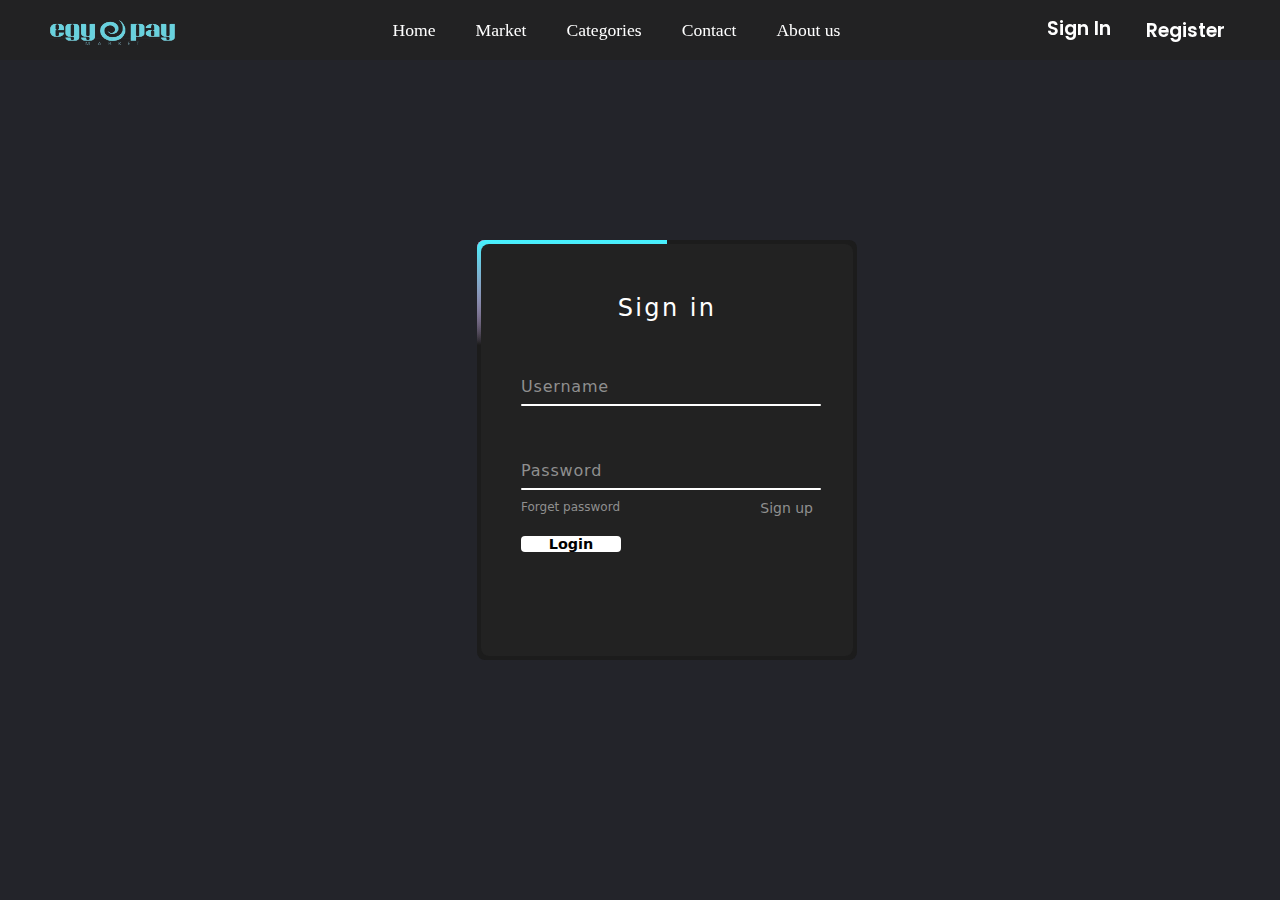
<file: login/index.html>
<!DOCTYPE html>
<html lang="en">

<head>
    <meta charset="UTF-8">
    <meta http-equiv="X-UA-Compatible" content="IE=edge">
    <meta name="viewport" content="width=device-width, initial-scale=1.0">
    <title>Login</title>
    <link rel="stylesheet" href="login.css">
    <link rel="stylesheet" href="../CSS/index.css">
    <link rel="icon" href="../img/mainLogo.png"/>

    <link rel="stylesheet" href="https://cdnjs.cloudflare.com/ajax/libs/font-awesome/6.3.0/css/all.min.css"
        integrity="sha512-SzlrxWUlpfuzQ+pcUCosxcglQRNAq/DZjVsC0lE40xsADsfeQoEypE+enwcOiGjk/bSuGGKHEyjSoQ1zVisanQ=="
        crossorigin="anonymous" referrerpolicy="no-referrer" />
</head>

<body>
    <header>

        <a href="../index.html" class="logo"><img class="img" src="../img/Logo_02.png" alt="#"></a>
        <ul class="navbar">
            <li><a href="../index.html" class="active">Home</a></li>
            <li><a href="../Market.html"> Market</a></li>
            <li><a href="../index.html#categories"> Categories</a></li>
            <li><a href="../About.html#Contact"> Contact</a></li>
            <li><a href="../About.html">About us</a></li>

        </ul>
        <div class="main">
            <a href="../login/index.html" class="user" target="_blank"><i class="fa-solid fa-user"></i><label id="log" class="LogPage01" onclick="showPage('log')" for="chk" aria-hidden="true">Sign In</label></a>
            <a href="#" target="_self"><label id="reg" class="LogPage01" onclick="showPage('reg')" for="chk" aria-hidden="true">Register</label></a>
            <div class="fa-solid fa-bars" id="menu-icon"></div>
        </div>

    </header>
    <input type="checkbox" id="chk" aria-hidden="true">

    <div class="box">
        <div class="border-line"></div>
        <form>
            <h2>Sign in</h2>
            <div class="input-box">
                <input type="text" required="required">
                <span>Username</span>
                <i></i>
            </div>
            <div class="input-box">
                <input type="password" required="required">
                <span>Password</span>
                <i></i>
            </div>
            <div class="links">
                <a href="#"> Forget password</a>
                <a href="#"> <label for="chk" aria-hidden="true">Sign up</label></a>



            </div>
            <input type="submit" value="Login">
        </form>
    </div>
    <div class="box1">
        <div class="border-line1"></div>
        <form>
            <h2>Sign Up</h2>

            <label for="chk"></label>
            <div class="input-box1">
                <input type="text" required="required">
                <span>Username</span>
                <i></i>
            </div>
            <div class="input-box1">
                <input type="email" required="required">
                <span>Email</span>
                <i></i>
            </div>
            <div class="input-box1">
                <input type="password" required="required">
                <span>Password</span>
                <i></i>
            </div>
            <div class="input-box1">
                <input type="password" required="required">
                <span>ConFirm Password</span>
                <i></i>
            </div>
            <div class="links1">
                <a href="#"> </a>
                <a href="#"><label for="chk" aria-hidden="true">Login</label></a>


            </div>
            <input type="submit" value="Register">
        </form>

    </div>
</body>

<script src="../js/login.js"></script>
</html>
</file>
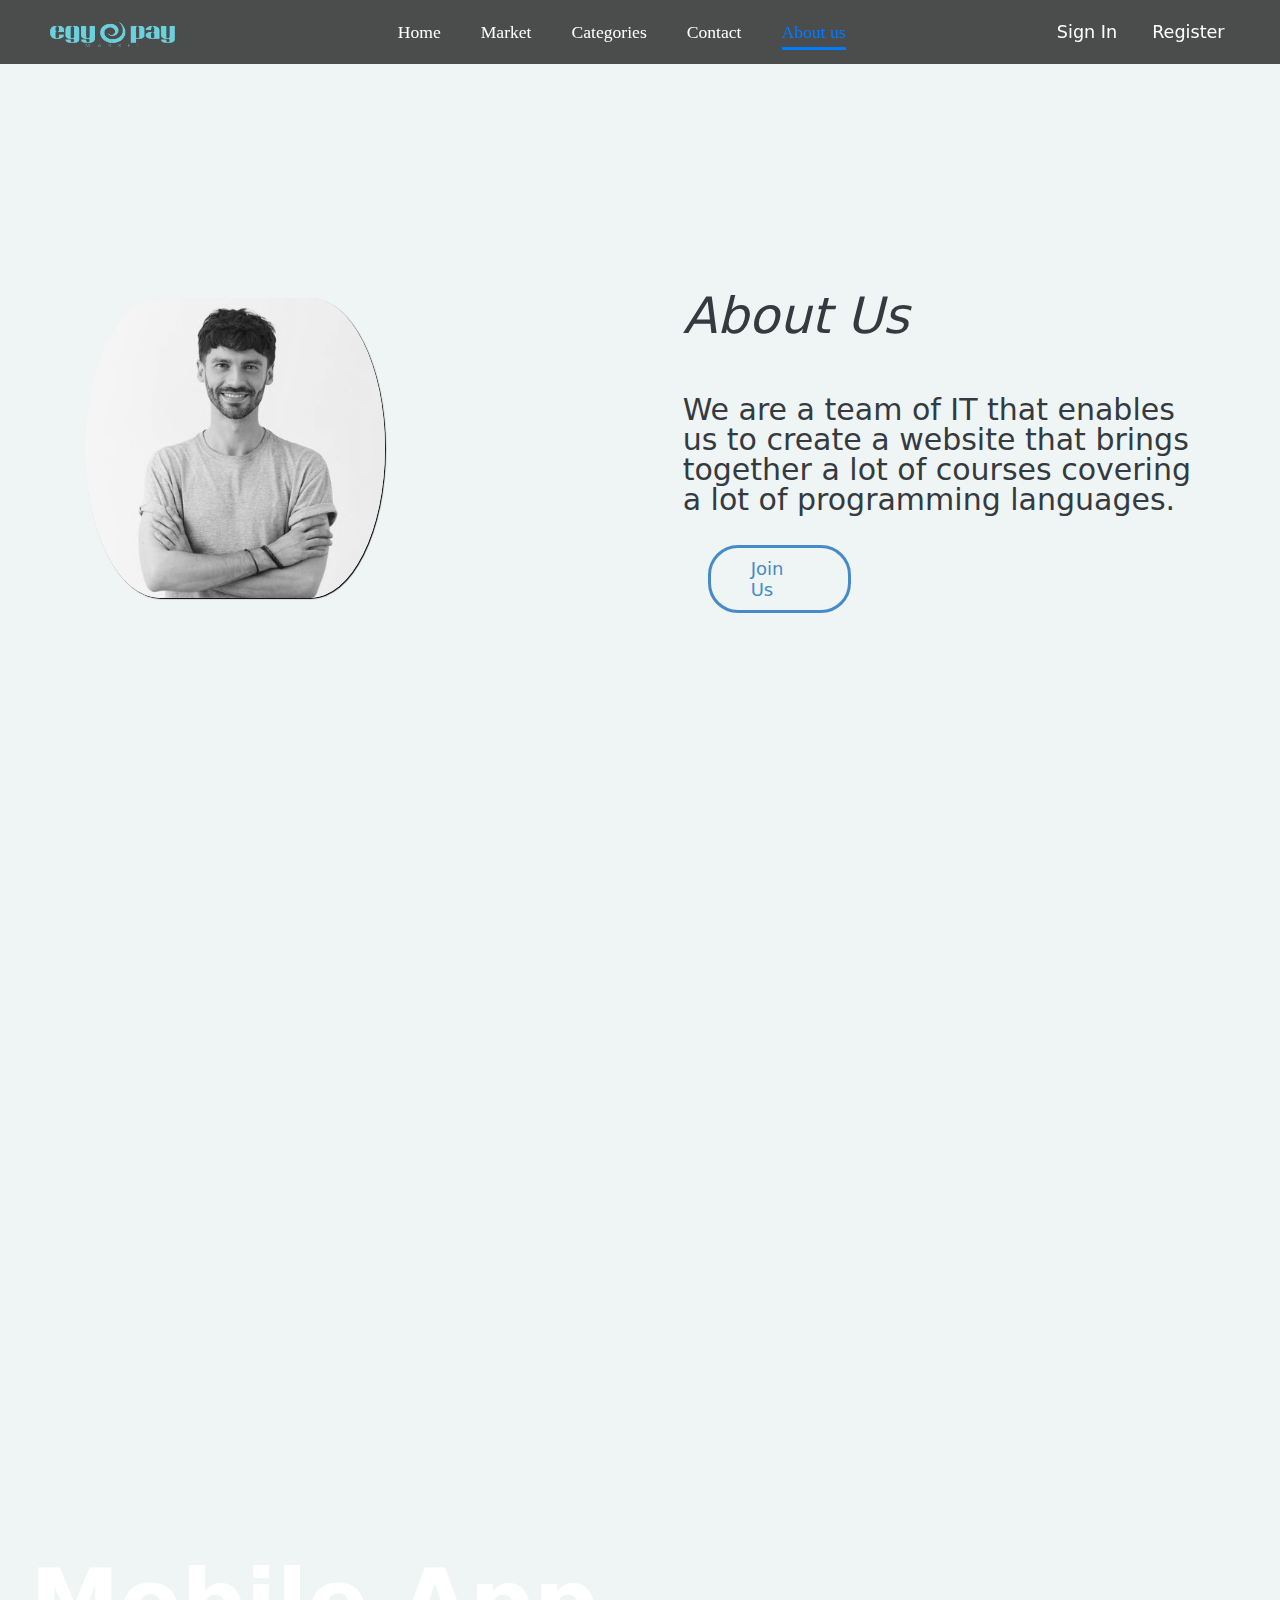
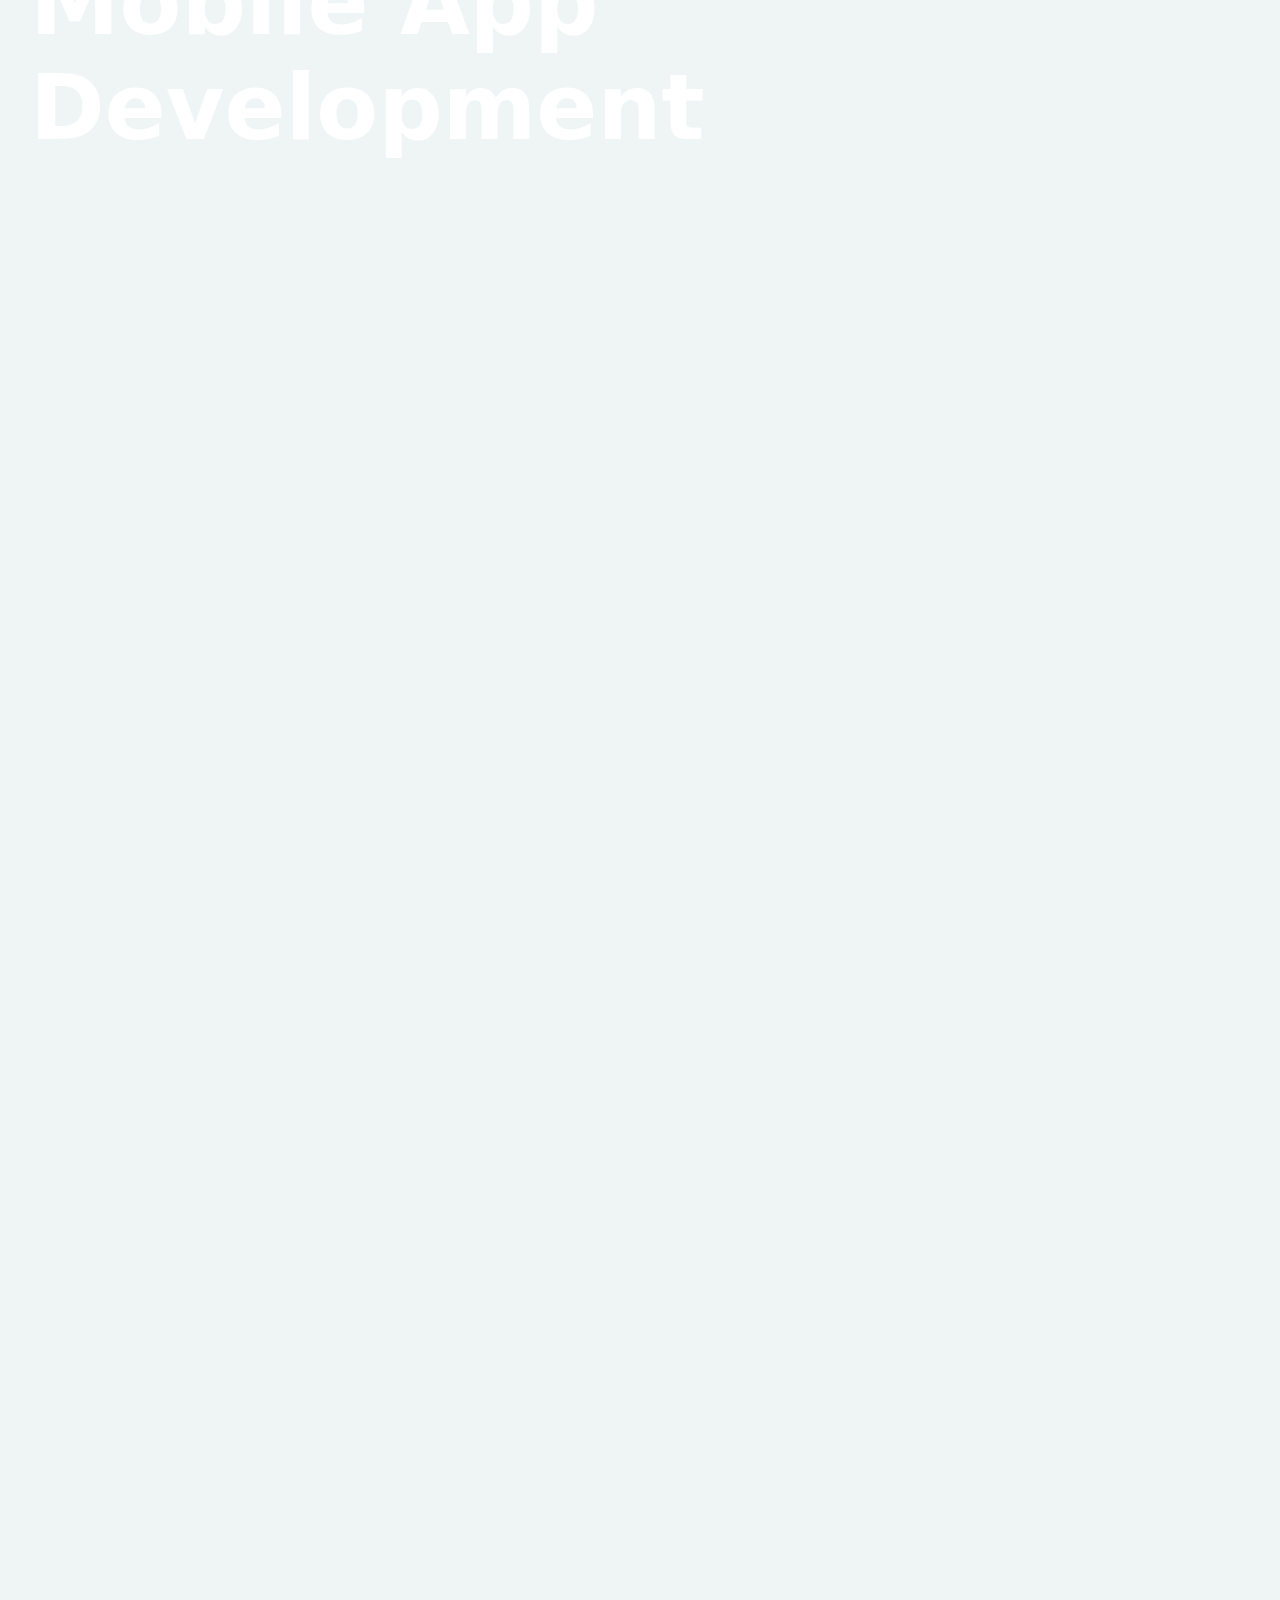
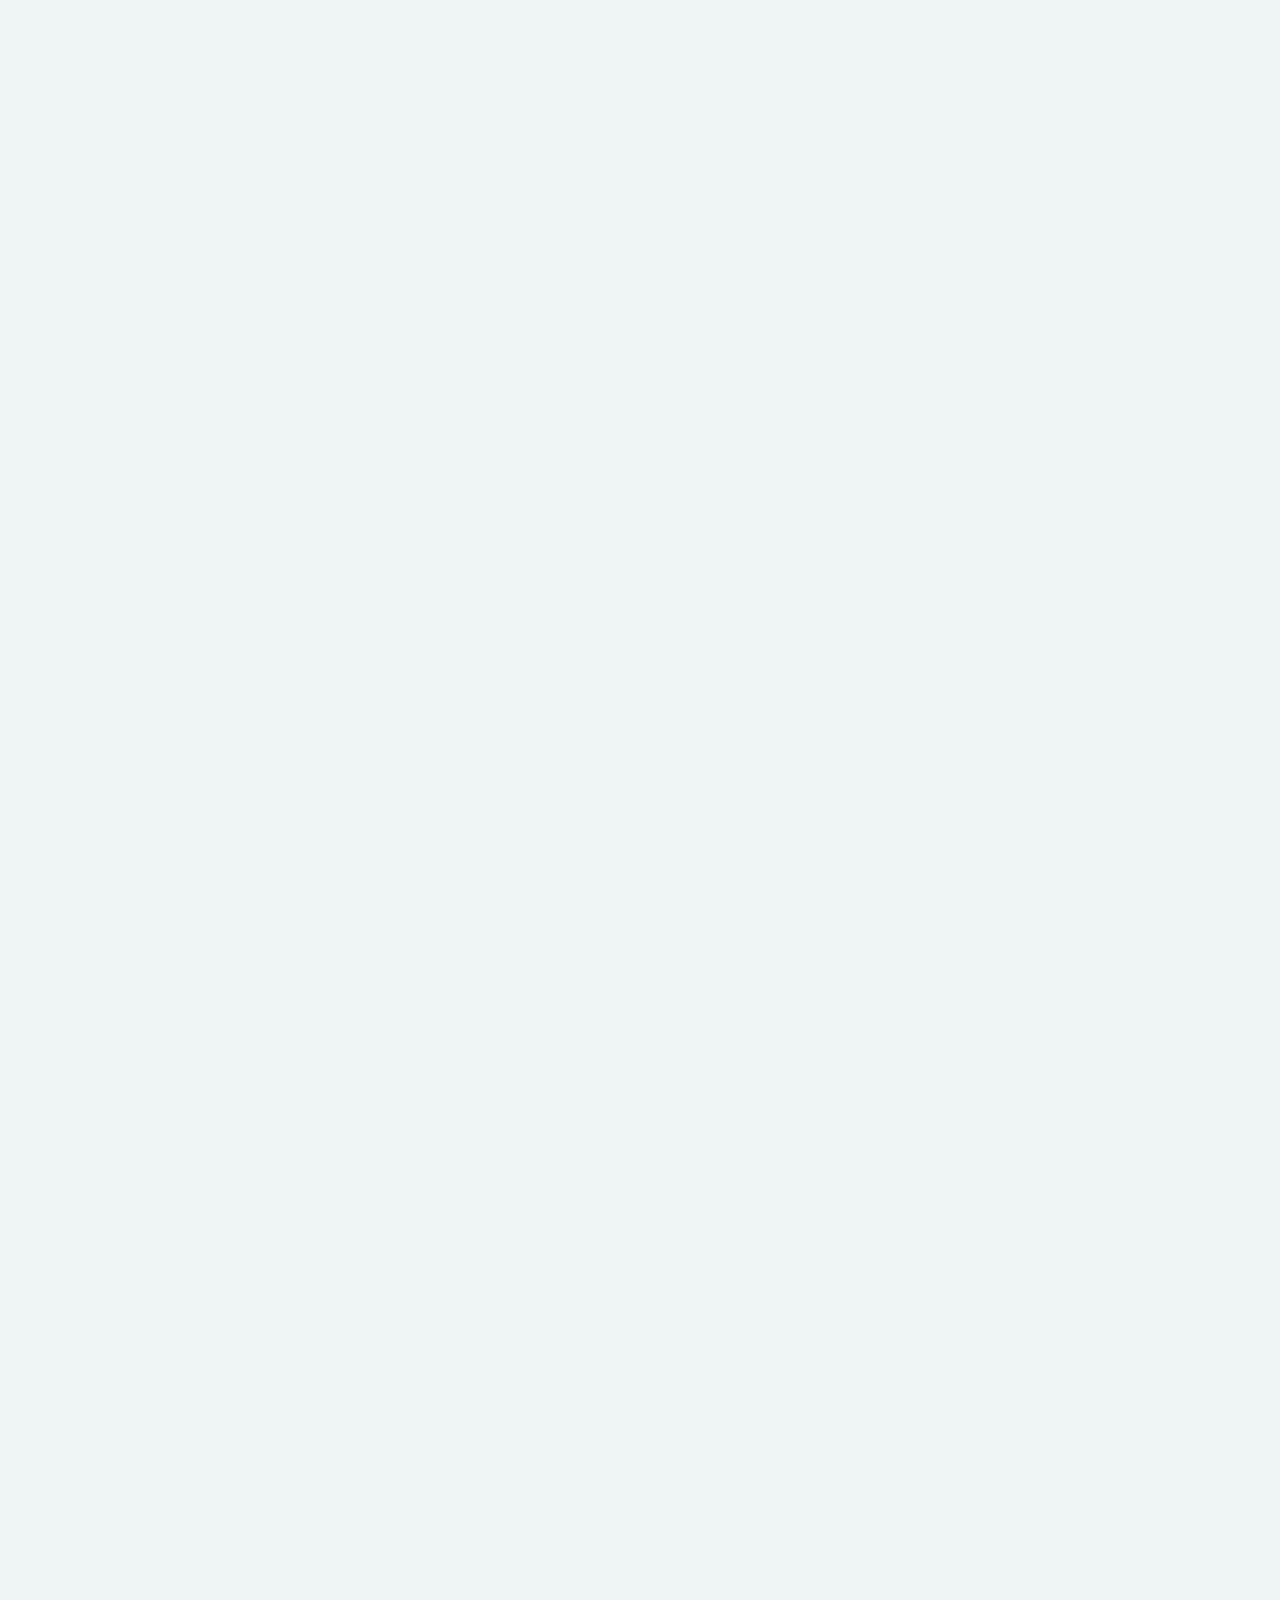
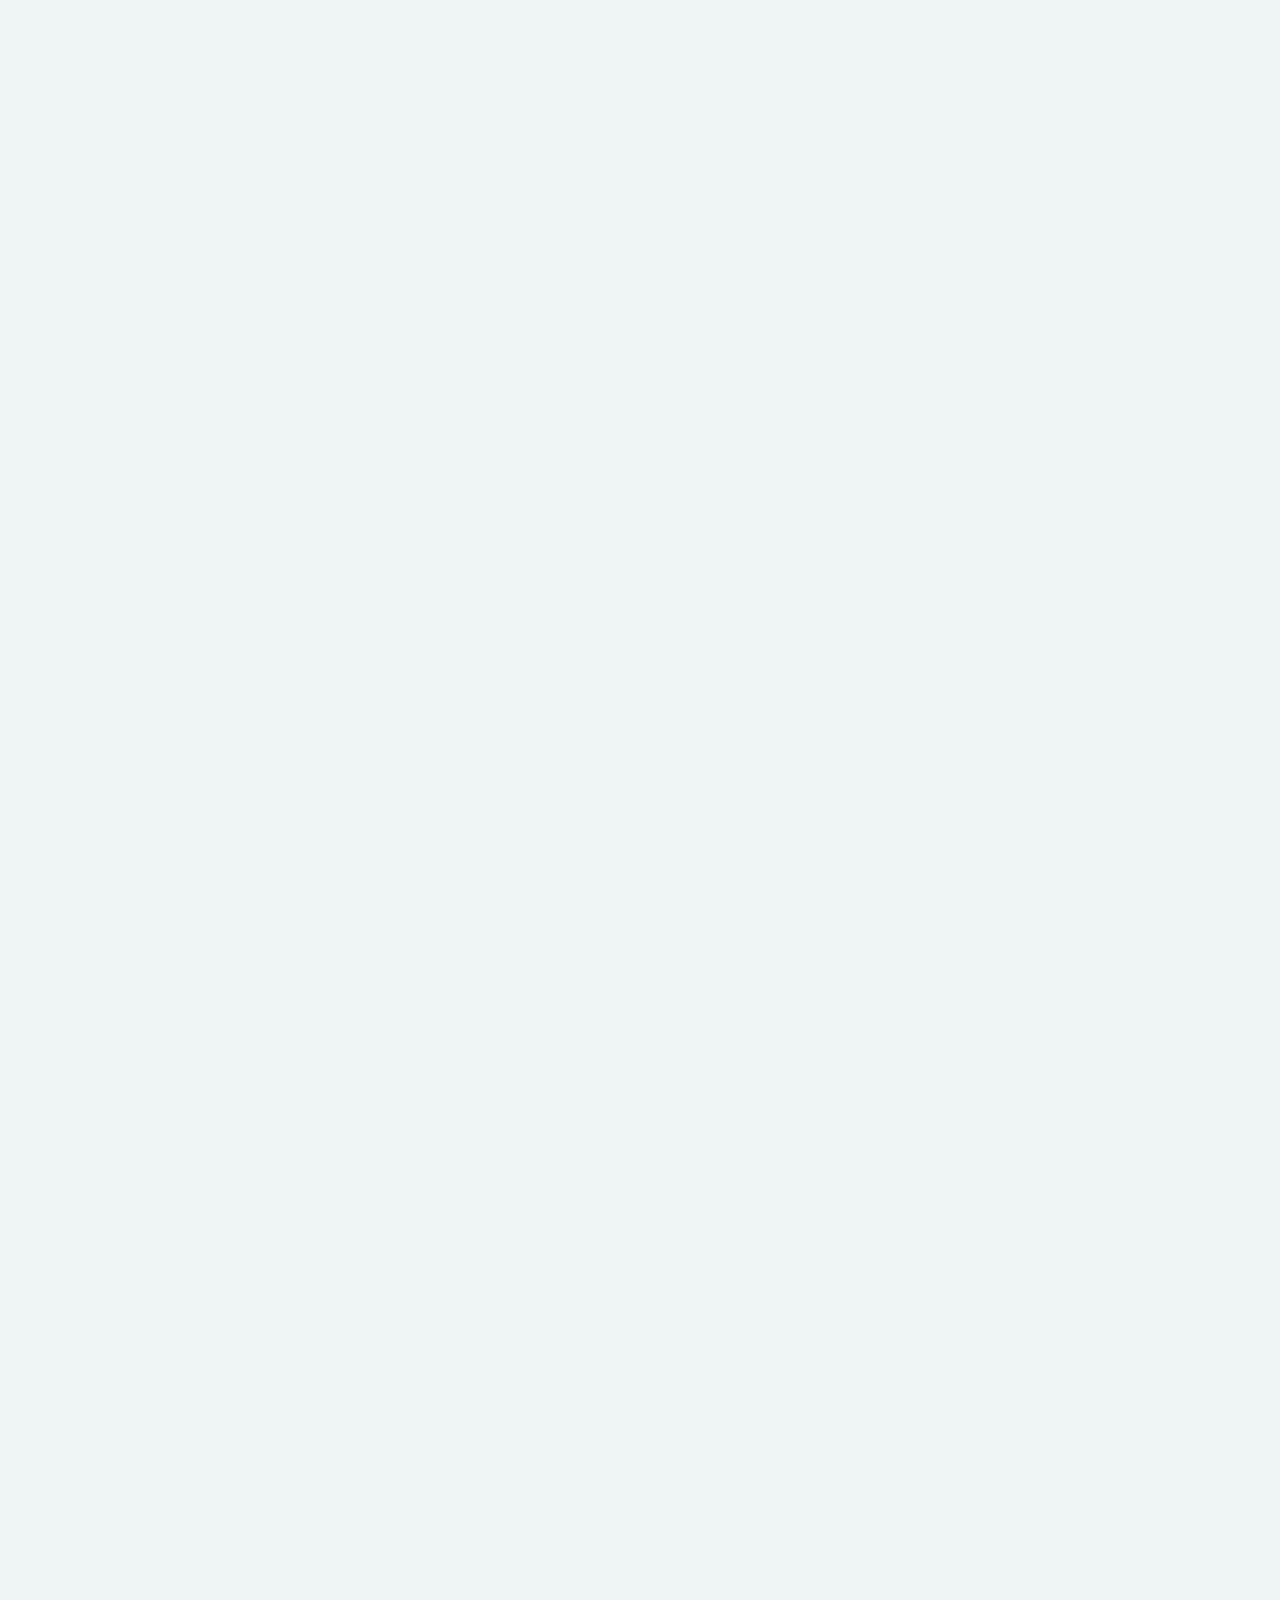
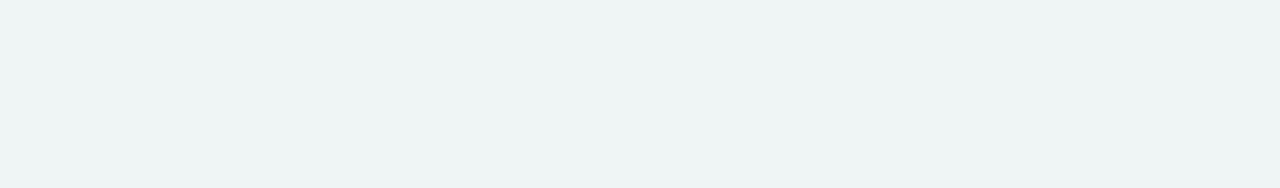
<file: About.html>
<!DOCTYPE html>
<html lang="en">
<head>
    <meta charset="UTF-8">
    <meta http-equiv="X-UA-Compatible" content="IE=edge">
    <meta name="viewport" content="width=device-width, initial-scale=1.0">
    <title>About</title>
    <link rel="stylesheet" href="CSS/About.css">
    <link rel="stylesheet" href="CSS/index.css">
    <link rel="icon" href="img/mainLogo.png"/>

    <link rel="stylesheet" href="https://cdnjs.cloudflare.com/ajax/libs/font-awesome/6.3.0/css/all.min.css"
        integrity="sha512-SzlrxWUlpfuzQ+pcUCosxcglQRNAq/DZjVsC0lE40xsADsfeQoEypE+enwcOiGjk/bSuGGKHEyjSoQ1zVisanQ=="
        crossorigin="anonymous" referrerpolicy="no-referrer" />
    <link rel="stylesheet"
        href="https://fonts.googleapis.com/css2?family=Material+Symbols+Outlined:opsz,wght,FILL,GRAD@48,600,1,200" />

    <link rel="preconnect" href="https://fonts.googleapis.com">
    <link rel="preconnect" href="https://fonts.gstatic.com" crossorigin>
    <link href="https://fonts.googleapis.com/css2?family=Cairo:wght@700&display=swap" rel="stylesheet">
    <link href='https://unpkg.com/boxicons@2.1.4/css/boxicons.min.css' rel='stylesheet'>
    <link href="https://unpkg.com/aos@2.3.1/dist/aos.css" rel="stylesheet" />
    <link rel="stylesheet" href="https://unpkg.com/aos@next/dist/aos.css" />
</head>
<body>
    <header style="height: 4em;">
        <a href="index.html" class="logo"><img class="img" src="./img/Logo_02.png" alt="#"></a>
        <ul class="navbar">
            <li><a href="index.html">Home</a></li>
            <li><a href="Market.html"> Market</a></li>
            <li><a href="index.html#categories"> Categories</a></li>
            <li><a href="About.html#Contact"> Contact</a></li>
            <li><a href="About.html" class="active">About us</a></li>

        </ul>
        <div class="main">
            <a href="login/index.html" class="user" target="_blank"><i class="fa-solid fa-user"></i><span
                    onclick="show_pup()">Sign In</span></a>
            <a href="login/index.html" target="_blank">Register</a>
            <div class="fa-solid fa-bars" id="menu-icon"></div>
        </div>    
    </header>
    <section class="About-Content">
        <div class="image">
            <img src="img/fggf.jpg">
        </div>
        <div class="content-text">
            <h1>About Us</h1>
            <p>
                We are a team of IT that enables us to create 
                a website that brings together 
                a lot of courses covering a lot of
                programming languages.
            </p>
            <a href="login/index.html">Join Us</a>
        </div>
        
    </section>


    <div class="section1">
        <div class="section1-txt">
            <h1>mobile app development</h1>
        </div>
        <div class="section1-links">
            <div class="card-link"data-aos="fade-up" data-aos-easing="ease-in-out" data-aos-duration="800" >
                <div class="image">
                    <img src="img/strategy-svgrepo-com.svg">
                </div>
                <h3>strategy</h3>
            </div>
            <div class="card-link"data-aos="fade-up" data-aos-easing="ease-in-out" data-aos-duration="800">
                <div class="image">
                    <img src="img/pen-tool-svgrepo-com.svg">
                </div>
                <h3>ux design</h3>
            </div>
            <div class="card-link"data-aos="fade-up" data-aos-easing="ease-in-out" data-aos-duration="800">
                <div class="image">
                    <img src="img/pc-coding.png">
                </div>
                <h3>development</h3>
            </div>
            <div class="card-link"data-aos="fade-up" data-aos-easing="ease-in-out" data-aos-duration="800">
                <div class="image">
                    <img src="img/search-for-pc-bugs.png">
                </div>
                <h3>testing</h3>
            </div>
        </div>
    </div>
    <div class="section2" data-aos="fade-up" data-aos-easing="ease-in-out" data-aos-duration="800" >
        <div class="section2-txt">
            <h1>We create super-awesome designs</h1>
            <p>Express yourself with a custom design created just for you by a professional designer.</p>
        </div>
        <div class="container">
            <div class="card-link">
                <div class="image">
                    <img src="img/check.png">
                </div>
                <div class="txt">
                    <h3>Amazing Design</h3>
                    <p>Creative typography is exactly what you need when you want to take your projects from 'YAWN' to
                        'WOW'. If you're
                        wondering where to find the best typography designs, We can help you.</p>
                </div>
            </div>
            <div class="card-link">
                <div class="image">
                    <img src="img/check.png">
                </div>
                <div class="txt">
                    <h3>Copywriting</h3>
                    <p>Discover the best copywriting examples from brands with awesome copywriters, and get inspiration to
                        improve your
                        messaging .</p>
                </div>
            </div>
            <div class="card-link">
                <div class="image">
                    <img src="img/check.png">
                </div>
                <div class="txt">
                    <h3>Development</h3>
                    <p>Web development PHP Computer Icons, TXT File, purple, violet, text png · PNG tags · PNG info · Online
                        resize png ·
                        License · Related png images.</p>
                </div>
            </div>
            <div class="card-link">
                <div class="image">
                    <img src="img/check.png">
                </div>
                <div class="txt">
                    <h3>Support</h3>
                    <p>Hello my dear customer, Thank you for your recent purchase! We hope you will love it! To help us
                        better serve customers
                        like you in the future, would you help us with a short survey? On a scale of 1 to 10 (10 being the
                        best), how would you
                        rate us? To leave your feedback, simply reply with #.</p>
                </div>
            </div>
        </div>
    </div>
    <div class="section3" data-aos="fade-up" data-aos-easing="ease-in-out" data-aos-duration="800">
        <div class="section3-txt">
            <h2>Why choose UX studio as your app design partner?</h2>
            <p>Choosing UX studio as your app design partner is a smart choice for several reasons.
                UX studio has extensive experience in designing user-centric apps that meet business needs.
            </p>
            <a href="#">learn more</a>
        </div>
        <div class="section3-image">
            <img src="img/vvv.jpg">
        </div>
    
    </div>
    <div class="section4" data-aos="fade-up" data-aos-easing="ease-in-out" data-aos-duration="800">
        <div class="section4-image">
            <img src="img/phone-2-min.png">
        </div>
        <div class="section4-txt">
            <h2>Build your dream website today</h2>
            <p>Building a website today has become easier than ever before.
                With a plethora of website builders and tools available, anyone can create their dream website.
                A website is a powerful tool for businesses, individuals, and organizations to establish an online presence
                and reach
                their audience.
                Don't wait any longer to build your dream website, start today and unleash your online potential.</p>
            <ul>
                <li> Support via E-mail and Phone</li>
                <li> Multi-Language Support</li>
            </ul>
            <a href="#">read more</a>
        </div>
    </div>

    <section class="Contact" id="Contact" data-aos="fade-up" data-aos-easing="ease-in-out" data-aos-duration="800">
        <div class="contact-text">
            <h1>Contact Us</h1>
            <h3>Any questions or remarks? Just write us a message!</h3>
        </div>
        <div class="form">
            <form action="#">
                <div class="col-1">
                    <label for="Name">Name</label>
                    <input type="text" id="Name" placeholder="Enter Your Name" required>
                    <label for="E-mail">E-mail</label>
                    <input type="email" id="E-mail" placeholder="Enter Your E-mail" required>
                </div>
                <div class="col-2">
                <label for="text-area">Text Area</label>
                <textarea id="text-area" cols="50" rows="4" placeholder="Enter Your Report" required></textarea>
                </div>
                <div class="submit">
                    <input type="submit" value="Submit">
                </div>
            </form>
        </div>
        <div class="endsec">
            <div class="call">
                <div class="social">
                    <i class="fa-solid fa-circle-user"></i>
                    <h3>About Social</h3>
                    <p>Call us in Sectin 24</p>
                </div>
                <div class="social">
                    <i class="fa-solid fa-phone"></i>
                    <h3>PHONE (LANDLINE)</h3>
                    <p>+ 2010928***** </p>
                    <p>+ 2010192***** </p>
                </div>
                <div class="social">
                    <i class="fa-solid fa-location-dot"></i>
                    <h3>OUR OFFICE LOCATION</h3>
                    <p>Mansoura University, Al-Gomhoria Street, Mansoura, Dakahlia</p>
                </div>
            </div>
        </div>
    </section>
    <div class="line"></div>
        <!-- ----- start footer ----- -->
        <footer class="footer" data-aos="fade-up" data-aos-easing="ease-in-out" data-aos-duration="700">
            <div class="container-footer">
                <div class="row" style="text-align: right;">
                    <div class="row1">
                        <h4>الكورسات</h4>
                        <ul>
                            <li><i class='bx bx-chevrons-left'></i>"Front-End"
                                اساسيات تصميم المواقع</li>
                            <li><i class='bx bx-chevrons-left'></i>
                                برمجة تطبيقات الموبايل
    
                            </li>
                            <li><i class='bx bx-chevrons-left'></i>
                                برمجة تطبيقات الواجهات وقواعد البيانات</li>
                            <li><i class='bx bx-chevrons-left'></i>
                                برمجة متنوعة</li>
                            <li><i class='bx bx-chevrons-left'></i>
                                تعلم أساسيات البرمجة</li>
                            <li> <i class='bx bx-chevrons-left'></i>
                                "Back-End"
                                برمجة تطبيقات ومواقع الانترنت</li>
                        </ul>
                    </div>
                    <div class="row2">
                        <h4>تواصل معنا</h4>
                        <ul>
                            <li><i class='bx bx-phone'></i>
                                <p> تليفون</p> <span>015********:</span>
                            </li>
                            <li><i class='bx bx-phone'></i>
                                <p>تليفون</p> <span>010*********:</span>
                            </li>
                            <li><i class='bx bx-envelope'></i>
                                <p class="ema">البريد الالكتروني</p>
                            </li>
                            <li><i class="fa-solid fa-copyright"></i>
                                <p> <span style="margin-right: 5px;">All CopyRight Saved by Elsharkawy</span> </p>
                            </li>
                        </ul>
                    </div>
                    <div class="row3">
                        <h4>الدعم</h4>
                        <ul>
                            <li><i class='bx bx-chevrons-left'></i>Vodafone Cash</li>
                            <li><i class='bx bx-chevrons-left'></i>Paypal</li>
                            <li><i class='bx bx-chevrons-left'></i>Patreon</li>
                            <div class="social-links">
                                <ul>
                                    <li><a href="#"><i class='bx bxl-facebook'></i></a></li>
                                    <li><a href="#"><i class="bx bxl-twitter"></i></a></li>
                                    <li><a href="#"><i class="bx bxl-linkedin"></i></a></li>
                                    <li><a href="#"><i class="bx bxl-youtube"></i></a></li>
                                </ul>
                            </div>
                        </ul>
                    </div>
                </div>
    
            </div>
    
        </footer>
      <!-- -----js link----- -->
    <script type="text/javascript" src="js/index.js"></script>
    <script src="https://unpkg.com/aos@2.3.1/dist/aos.js"></script>
    <script src="https://unpkg.com/aos@next/dist/aos.js"></script>
    <script>
        AOS.init();
    </script>
</body>
</html>
</file>
<file: login/login.css>
@import url('https://fonts.googleapis.com/css2?family=Poppins:wght@300;400;500;600;700;800;900&display=swap');

* {
    box-sizing: border-box;
    margin: 0;
    padding: 0;
    font-family: 'Poppins', sans-serif;
}

.LogPage01 {
    font-family: 'Poppins', sans-serif;
    font-size: 19px;
    padding-bottom: 3px;
    font-weight: 600;
}

.LogPage02 {
    color: #007bff;
    border-bottom: solid 3px;

}

body {
    display: flex;
    justify-content: center;
    align-items: center;
    min-height: 100vh;
    background-color: #23242a !important;
}

.box {
    position: relative;
    width: 380px;
    height: 420px;
    background: #1c1c1c;
    border-radius: 8px;
    overflow: hidden;
    left: 217px;
    z-index: 9;
    top: -100%;
    transition: 1s ease-in-out;

}

.box::before {
    content: '';
    position: absolute;
    left: -50%;
    top: -50%;
    width: 380px;
    height: 420px;
    background: linear-gradient(0deg, transparent, transparent, #45f3ff, #45f3ff, #45f3ff);
    z-index: 1;
    transform-origin: bottom right;
    animation: animate 6s linear infinite;
}

@keyframes animate {
    0% {
        transform: rotate(0deg);
    }

    100% {
        transform: rotate(360deg);
    }
}

.box::after {
    content: '';
    position: absolute;
    left: -50%;
    top: -50%;
    width: 380px;
    height: 420px;
    background: linear-gradient(0deg, transparent, transparent, #45f3ff, #45f3ff, #45f3ff);
    z-index: 1;
    transform-origin: bottom right;
    animation: animate 6s linear infinite;
    animation-delay: -3s;

}

.border-line {
    position: absolute;
    top: 0;
    inset: 0;
}

.border-line::before {
    content: '';
    position: absolute;
    left: -50%;
    top: -50%;
    width: 380px;
    height: 420px;
    background: linear-gradient(0deg, transparent, transparent, #ff2770, #ff2770, #ff2770);
    z-index: 1;
    transform-origin: bottom right;
    animation: animate 6s linear infinite;
    animation-delay: -3s;
    animation-delay: -1.5s;
}

.border-line::after {
    content: '';
    position: absolute;
    left: -50%;
    top: -50%;
    width: 380px;
    height: 420px;
    background: linear-gradient(0deg, transparent, transparent, #ff2770, #ff2770, #ff2770);
    z-index: 1;
    transform-origin: bottom right;
    animation: animate 6s linear infinite;
    animation-delay: -3s;
    animation-delay: -4.5s;
}

.box form {
    position: absolute;
    inset: 4px;
    background: #222;
    padding: 50px 40px;
    border-radius: 8px;
    z-index: 2;
    display: flex;
    flex-direction: column;

}


.box form h2 {
    color: #fff;
    font-weight: 500;
    text-align: center;
    letter-spacing: 0.1em;

}

.box form .input-box {
    position: relative;
    width: 300px;
    margin-top: 35px;
}

.box form .input-box input {
    position: relative;
    width: 100%;
    padding: 20px 10px 10px;
    background: transparent;
    outline: none;
    border: none;
    box-shadow: none;
    color: #23242a;
    font-size: 1em;
    letter-spacing: 0.05em;
    transition: 0.5s;
    z-index: 10;
}

.box form .input-box span {
    padding: 20px 0px 10px;
    position: absolute;
    left: 0;
    pointer-events: none;
    color: #8f8f8f;
    font-size: 1em;
    letter-spacing: 0.05em;
    transition: 0.5s;

}

.box form .input-box input:valid~span,
.box form .input-box input:focus~span {
    color: #fff;
    font-size: 0.75em;
    transform: translateY(-34px);
}

.box form .input-box i {
    position: absolute;
    left: 0;
    bottom: 0;
    width: 100%;
    height: 2px;
    background: #fff;
    border-radius: 4px;
    overflow: hidden;
    transition: 0.5s;
    pointer-events: none;
}

.box form .input-box input:valid~i,
.box form .input-box input:focus~i {
    height: 44px;
}

.box form .links {
    display: flex;
    justify-content: space-between;
}

.box form .links a {
    margin: 10px 0;
    font-size: 0.75em;
    color: #8f8f8f;
    text-decoration: none;
}

.box form .links a:hover {
    color: #fff;
}

.box form .links a :hover,
.box form .links a :nth-child(2) {
    color: #fff;
}

.box form input[type="submit"] {
    border: none;
    outline: none;
    background: #fff;
    cursor: pointer;
    font-size: 0.9em;
    border-radius: 4px;
    font-weight: 600;
    width: 100px;
    margin-top: 10px;


}

.box form input[type="submit"]:hover {
    opacity: 0.8;
}

.close-btn {
    display: flex;
    position: relative;
    justify-content: center;
}

.close-btn i {
    color: #fff;
    font-size: 25px;
    height: fit-content;
    position: relative;
    top: -43px;
    right: -169px;
    cursor: pointer;
}

.box1 {
    position: relative;
    width: 380px;
    height: 560px;
    background: #1c1c1c;
    border-radius: 8px;
    overflow: hidden;
    top: 52px;
    right: 162px;
    opacity: 0;
    transition: 1s ease-in-out;
}




.box1::before {
    content: '';
    position: absolute;
    left: -50%;
    top: -50%;
    width: 380px;
    height: 420px;
    background: linear-gradient(0deg, transparent, transparent, #45f3ff, #45f3ff, #45f3ff);
    z-index: 1;
    transform-origin: bottom right;
    animation: animate 6s linear infinite;
}

@keyframes animate {
    0% {
        transform: rotate(0deg);
    }

    100% {
        transform: rotate(360deg);
    }
}

.box1::after {
    content: '';
    position: absolute;
    left: -50%;
    top: -50%;
    width: 380px;
    height: 420px;
    background: linear-gradient(0deg, transparent, transparent, #45f3ff, #45f3ff, #45f3ff);
    z-index: 1;
    transform-origin: bottom right;
    animation: animate 6s linear infinite;
    animation-delay: -3s;

}

.border-line1 {
    position: absolute;
    top: 0;
    inset: 0;
}

.border-line1::before {
    content: '';
    position: absolute;
    left: -50%;
    top: -50%;
    width: 380px;
    height: 420px;
    background: linear-gradient(0deg, transparent, transparent, #ff2770, #ff2770, #ff2770);
    z-index: 1;
    transform-origin: bottom right;
    animation: animate 6s linear infinite;
    animation-delay: -3s;
    animation-delay: -1.5s;
}

.border-line1::after {
    content: '';
    position: absolute;
    left: -50%;
    top: -50%;
    width: 380px;
    height: 420px;
    background: linear-gradient(0deg, transparent, transparent, #ff2770, #ff2770, #ff2770);
    z-index: 1;
    transform-origin: bottom right;
    animation: animate 6s linear infinite;
    animation-delay: -3s;
    animation-delay: -4.5s;
}

.box1 form {
    position: absolute;
    inset: 4px;
    background: #222;
    padding: 50px 40px;
    border-radius: 8px;
    z-index: 2;
    display: flex;
    flex-direction: column;

}


.box1 form h2 {
    color: #fff;
    font-weight: 500;
    text-align: center;
    letter-spacing: 0.1em;

}

.box1 form .input-box1 {
    position: relative;
    width: 300px;
    margin-top: 35px;
}

.box1 form .input-box1 input {
    position: relative;
    width: 100%;
    padding: 20px 10px 10px;
    background: transparent;
    outline: none;
    border: none;
    box-shadow: none;
    color: #23242a;
    font-size: 1em;
    letter-spacing: 0.05em;
    transition: 0.5s;
    z-index: 10;
}

.box1 form .input-box1 span {
    padding: 20px 0px 10px;
    position: absolute;
    left: 0;
    pointer-events: none;
    color: #8f8f8f;
    font-size: 1em;
    letter-spacing: 0.05em;
    transition: 0.5s;

}

.box1 form .input-box1 input:valid~span,
.box1 form .input-box1 input:focus~span {
    color: #fff;
    font-size: 0.75em;
    transform: translateY(-34px);
}

.box1 form .input-box1 i {
    position: absolute;
    left: 0;
    bottom: 0;
    width: 100%;
    height: 2px;
    background: #fff;
    border-radius: 4px;
    overflow: hidden;
    transition: 0.5s;
    pointer-events: none;
}

.box1 form .input-box1 input:valid~i,
.box1 form .input-box1 input:focus~i {
    height: 44px;
}

.box1 form .links1 {
    display: flex;
    justify-content: space-between;
}

.box1 form .links1 a {
    margin: 10px 0;
    font-size: 0.75em;
    color: #8f8f8f;
    text-decoration: none;
}

.box1 form .links1 a:hover {
    color: #fff;
}

.box1 form .links1 a :hover,
.box1 form .links1 a :nth-child(2) {
    color: #fff;
}

.box1 form input[type="submit"] {
    border: none;
    outline: none;
    background: #fff;
    cursor: pointer;
    font-size: 0.9em;
    border-radius: 4px;
    font-weight: 600;
    width: 100px;
    margin-top: 10px;
    position: relative;
    top: -10px;


}

.box1 form input[type="submit"]:hover {
    opacity: 0.8;
}

.close-btn1 {
    display: flex;
    position: relative;
    justify-content: center;
}

.close-btn1 i {
    color: #fff;
    font-size: 25px;
    height: fit-content;
    position: relative;
    top: -43px;
    right: -169px;
    cursor: pointer;
}

label {
    font-size: 14px;
    cursor: pointer;
}

#chk:checked~.box {
    transform: translateY(-600px);
}

#chk:checked~.box1 {
    opacity: 1;
    z-index: 999;
}

#chk {
    display: none;

}
 .navbar a.active{
    color: #fff !important;
    border-bottom: none !important;
 }
 .navbar a:hover{
    color: #007bff !important;
    border-bottom: 3px solid #007bff !important;
 }
 .main .user  span:hover,
.main .user span {
     color: #007bff;
     border-bottom: 3px solid var(--main-color);}
</file>
<file: CSS/index.css>
* {
  padding: 0;
  margin: 0;
  box-sizing: border-box;
  font-family: system-ui;

  list-style: none;
  text-decoration: none;
}

:root {
  --background-color: #222327;
  --text-color: #fff;
  --main-color: #007bff;
  --blue: #007bff;
  --indigo: #6610f2;
  --purple: #6f42c1;
  --pink: #e83e8c;
  --red: #dc3545;
  --orange: #fd7e14;
  --yellow: #ffc107;
  --green: #28a745;
  --teal: #20c997;
  --cyan: #17a2b8;
  --white: #fff;
  --gray: #6c757d;
  --gray-dark: #343a40;
  --primary: #007bff;
  --secondary: #6c757d;
  --success: #28a745;
  --info: #17a2b8;
  --warning: #ffc107;
  --danger: #dc3545;
  --light: #EFF5F5;
  --dark: #343a40;
}

body {
  min-height: 100vh;
  background: var(--light);
  color: var(--text-color);

}


/* Scroll Bar */

::-webkit-scrollbar {
  width: .7rem;
  height: .7rem;
}

::-webkit-scrollbar-track {
  border: 2px solid #fff;
  box-shadow: inset 0 0 2.5px 2px #008cff7c;
  border-radius: 0.3rem;
}

::-webkit-scrollbar-thumb {
  background: linear-gradient(90deg, #008cff6c, #3d4a59);
  border-radius: 0.3rem;
}

::-webkit-scrollbar-thumb:hover {
  background: linear-gradient(270deg, #65469ea1, #3d4a59, #60469e96);
}

.scroll{
  cursor: pointer;
}

/* End Scroll Bar */


header {
  position: fixed;
  width: 100%;
  top: 1.1rem;
  right: 0;
  z-index: 1000;
  display: flex;
  align-items: center;
  justify-content: space-between;
  background: transparent;
  padding: 20px 12%;
  transition: all .50s ease;
  background-color: rgba(34, 34, 34, .8);
}

.Main {
  margin-top: 10rem;
  display: flex;
  height: 3000px;
  position: absolute;
  top: 520px;
  flex-wrap: wrap;
  justify-content: space-between;
}

.main {
  display: flex;
  align-items: center;
  right: 2%;
  position: relative;
}

.main a {
  margin-right: 25px;
  margin-left: 10px;
  color: var(--text-color);
  font-size: 1.1rem;
  font-weight: 500;
  transition: all .50s ease;
}


.main a:hover {
  color: var(--main-color);
  border-bottom: 3px solid var(--main-color);

}

.Cont {
  display: flex;
  flex-wrap: wrap;
  flex-direction: row;
  align-items: center;
  justify-content: space-between;
  font-family: system-ui, -apple-system, BlinkMacSystemFont, 'Segoe UI', Roboto, Oxygen, Ubuntu, Cantarell, 'Open Sans', 'Helvetica Neue', sans-serif;
  font-size: larger;
  font-weight: 600;
}

.Darkmode #DarkMode{
  display: inline-block;
  width: 4.3rem;
  height: 2rem;
  margin-left: 10px;
  background-color: #ffffff88;
  border-radius: 50px;
}

.Darkmode #DarkMode .circuilDark{
  transition-duration: 0.3s;
  display: inline-block;
  width: 1.8rem;
  height: 1.7rem;
  background-color: #007bff;
  border-radius: 100%;
  margin: 2.4px 0px 0px 5px;
}

.Darkmode #DarkMode .circuilLight {
  transition-duration: 0.3s;
  background-color: #333;
  margin: 2.4px 0px 0px 35px;
}

.newBody {
  background: #444;
}

p.title {
  position: relative;
  color: #008eff;
  text-align: center;
  left: 43%;
  font-size: 40px;
  font-weight: bolder;
  height: fit-content;
  width: fit-content;
  margin: -13px;
  top: 70px;
}

p.title::before {
  content: '';
  position: absolute;
  display: block;
  width: 195px;
  height: 1px;
  background: #ddd;
  bottom: -24px;
  left: calc(50% - 93px);
}

p.title::after {
  content: '';
  position: absolute;
  display: block;
  width: 40px;
  height: 3px;
  background: #68A4C4;
  bottom: -24px;
  left: calc(50% - 20px);
}

.sec1 {
  padding: 30px 0 !important;
  transition-timing-function: ease;
  transition-duration: 1s;
  transition-property: opacity, transform;
  display: flex;
  flex-wrap: wrap;
  margin: 104px auto;
  padding: 10px;
}

.container1 {
  width: 490px;
  transition: all .50s ease;
  box-shadow: 0 5px 25px 0 rgba(214, 215, 216, 0.6);
  background: #fff;
  margin: 16px 36px 15px 9.1%;
  display: flex;
  flex-direction: column;
  padding: 20px;
  border-radius: 10px;
}


.container1:hover {
  box-shadow: 0 10px 50px 0px var(--danger) !important;
  transition: all 1s;
  transform: scale(1.03) !important;

}


.container1 .imageCard {
  display: flex;
  justify-content: center;
}

.imageCard img {
  height: 18rem;
  border-radius: 29px;

}


.item {
  position: relative;
  top: -109px;
}

p.p1 {
  color: #444;
  position: relative;
  font-size: 16px;
  font-weight: bold;
  top: 100px;
  margin: 0px 0 0 16px;
  padding: 10px;
  text-align: center;
}


.det p {
  height: 34px;
  background-color: #222;
  width: 100px;
  border-radius: 36px;
  display: flex;
  position: relative;
  left: 79%;
  bottom: -25px;

}

.det .fa-solid {
  position: relative;
  right: -22px;
  top: 8px;
  cursor: pointer;
}

.det p a {
  color: white;
  font-size: 18px;
  font-weight: 900;
  text-align: center;
  left: 17px;
  position: relative;
  top: 3px;

}


.labelContaner {
  color: #008eff;
  margin: 20px auto;
  padding: 15px;
  text-align: center;
  font-size: 24px;
  position: relative;
  font-weight: bold;
}



.text {
  font-size: 1.8rem;
  position: absolute;
  display: flex;
  align-items: center;
  font-weight: bold;
  left: 39%;
  top: 19%;
  width: 320px;

  text-shadow: 0 0 15px black;
  border-bottom: 3px solid var(--pink);
}


.logo {
  display: flex;
  align-items: center;
  left: 2%;
  position: relative;
}

.logo .img {
  font-size: 1.1rem;
  margin-right: 3px;
  width: 170px;
  height: 50px;
}

.navbar {
  display: flex;
}

.navbar a {
  color: var(--text-color);
  font-size: 1.1rem;
  font-weight: 500;
  padding: 5px 0;
  margin: 5px 30px;
  transition: all .50s ease;
  font-weight: 500;
  font-family: 'Roboto Slab', serif;
}

.navbar a:hover,
.navbar a.active {
  color: var(--main-color);
  border-bottom: 3px solid var(--main-color);
}



.user {
  display: flex;
  align-items: center;
}

.user i {
  color: var(--main-color);
  font-size: 28px;
  margin-right: 7px;

}




#menu-icon {
  font-size: 35px;
  color: var(--text-color);
  cursor: pointer;
  z-index: 10001;
  display: none;
}



.sec3 {
  width: 100%;
  height: 28rem;
  position: absolute;
  bottom: 1rem;
  right: 46px;
}

.sec3 .container {
  position: absolute;
  display: flex;
  width: 100%;
  height: 28rem;
  padding-bottom: 10px;
}


.sec3 .title3 {
  width: 100%;
  height: 200px;
  position: absolute;
  text-align: center;
  padding-bottom: 30px;

}

.sec3 h2.title3-main {
  font-size: 40px;
  font-weight: 400;
  margin-bottom: 20px;
  padding-bottom: 20px;
  position: absolute;
  color: #008eff;
  text-align: center;
  left: 39rem;

}

.sec3 .title3 h2::before {
  content: '';
  position: absolute;
  display: block;
  width: 120px;
  height: 1px;
  background: #ddd;
  bottom: 1px;
  left: calc(50% - 60px);
}

.sec3 .title3 h2::after {
  content: '';
  position: absolute;
  display: block;
  width: 40px;
  height: 3px;
  background: #68A4C4;
  bottom: 0;
  left: calc(50% - 20px);
}

.sec3 .title3 p {
  color: #555;
  font-weight: bold !important;
  width: 43rem;
  position: absolute;
  top: 13rem;
  left: 80px;
  font-size: 17px;
  text-align: right;
}

.sec3 .title3 .p-title {
  font-weight: bold !important;
  width: fit-content;
  position: absolute;
  left: 25rem;
  top: 9rem;
  color: #008eff !important;
  font-size: 29px;
  text-align: right;
}

.sec3 img {
  position: absolute;
  border-radius: 10px;
  width: 27rem;
  right: 0;
  top: 33%;
}

.sec2 {
  width: 100%;
  height: 28rem;
  position: absolute;
  bottom: -20rem;
  right: 0;
}

.sec2 .container-sec2 {
  position: absolute;
  display: flex;
  width: 100%;
  height: 28rem;
  padding-bottom: 10px;
}


.sec2 .title2 {
  width: 100%;
  height: 200px;
  position: absolute;
  text-align: center;
  padding-bottom: 30px;

}

.sec2 .title2 p {
  color: #555;
  font-weight: bold !important;
  width: 43rem;
  position: absolute;
  top: 11rem;
  left: 30rem;
  font-size: 17px;
  text-align: right;
}

.sec2 .title2 .p-title2 {
  font-weight: bold !important;
  width: fit-content;
  position: absolute;
  left: 63rem;
  top: 7rem;
  color: #008eff !important;
  font-size: 29px;
  text-align: right;
}

.sec2 img {
  position: absolute;
  border-radius: 10px;
  width: 27rem;
  top: 6rem;
  left: 29px;

}

.footer {
  display: block;
  position: relative;
  width: 108%;
  height: 25rem;
  background: #0d2735;
  border-top: 1px solid #17455e;
  border-bottom: 1px solid #123649;
  right: 0px;
  top: 60rem;
}

.container-footer {
  width: 100%;
  padding-right: 15px;
  padding-left: 15px;
  margin-right: auto;
  margin-left: auto;
  height: 100%;
}

.row {
  display: flex;
  position: relative;
  flex-wrap: wrap;
  margin-right: -15px;
  margin-left: -15px;
  width: 100%;
  height: 100%;
  padding: 10px;
}

.row1 {
  display: flex;
  position: absolute;
  right: 0;
  top: 56px;
}

.row1 h4 {
  font-size: 22px;
  font-weight: 600;
  color: #a2cce3;
  position: relative;
  padding-bottom: 12px;
  top: -23px;
  right: -14rem;
}

.row1 ul {
  position: relative;
  padding: 0;
  margin: 0;
  top: 7px;
  right: 44px;
  line-height: 1.9;
}

.row1 ul li {
  padding: 12px 0;
  display: flex;
  align-items: center;
  flex-direction: row-reverse;
  cursor: pointer;
}

.row1 ul li:hover {
  color: #a2cce3;
}

.row1 ul li i {
  padding-right: 2px;
  color: #a2cce3;
  font-size: 18px;
  line-height: 1;
  cursor: pointer;
}

.bx {
  font-weight: normal;
  font-style: normal;
  font-variant: normal;
  line-height: 1;
  display: inline-block;
  text-transform: none;
  -webkit-font-smoothing: antialiased;
  -moz-osx-font-smoothing: grayscale;
}

.bx-phone:before,
.bx-envelope:before {
  content: "\ea54";
  position: relative;
  top: 2px;
  font-size: 23px;
}

.row2 {
  display: flex;
  position: absolute;
  right: 29rem;
  top: 62px;
}

.row2 h4 {
  font-size: 22px;
  font-weight: 600;
  color: #a2cce3;
  position: relative;
  padding-bottom: 12px;
  top: -33px;
  right: -6rem;
}

.row2 ul {
  position: relative;
  padding: 0;
  margin: 0;
  top: 7px;
  right: 44px;
  line-height: 1.9;
}

.row2 ul li {
  padding: 12px 0;
  display: flex;
  align-items: center;
  flex-direction: row-reverse;
  cursor: pointer;
}

.row2 ul li span:hover,
p.ema:hover {
  color: #a2cce3;
}

.row2 ul li i {
  padding-right: 2px;
  color: #a2cce3;
  font-size: 18px;
  line-height: 1;
  cursor: pointer;
}

.row2 ul li span {
  position: relative;
  top: 2px;
}

p.ema {
  position: relative;
  right: 5px;
}

.row3 {
  display: flex;
  position: absolute;
  left: 17rem;
  top: 56px;
}

.row3 h4 {
  font-size: 22px;
  font-weight: 600;
  color: #a2cce3;
  position: relative;
  padding-bottom: 12px;
  top: -27px;
  right: -2rem;
}

.row3 ul {
  position: relative;
  padding: 0;
  margin: 0;
  top: 20px;
  right: 125px;
  line-height: 1.9;
}

.row3 ul li {
  padding: 12px 0;
  display: flex;
  align-items: center;
  flex-direction: row-reverse;
  cursor: pointer;
}

.row3 ul li:hover {
  color: #a2cce3;
}

.row3 ul li i {
  padding-right: 2px;
  color: #a2cce3;
  font-size: 18px;
  line-height: 1;
  cursor: pointer;
}

.social-links {
  position: relative;
  left: 10rem;
}

.social-links li a {
  font-size: 18px;
  display: inline-block;
  background: #1e4356;
  color: #fff;
  line-height: 1;
  padding: 8px 0;
  margin-right: 4px;
  border-radius: 50%;
  text-align: center;
  width: 36px;
  height: 36px;
  transition: 0.3s;
}

.social-links ul {
  display: flex;
}

.social-links ul li {
  margin: 0 5px;
}

.bxl-youtube:before,
.bxl-facebook::before,
.bxl-twitter::before,
.bxl-linkedin::before {
  content: "\e992";
  color: #fff;
}

.social-links li a:hover {
  background: #68A4C4;
  color: #fff;
  text-decoration: none;
}

@media (min-width: 1280px) {
  header {
    padding: 14px 2%;
    transition: .2s;
  }

  .navbar a {
    padding: 5px 0;
    margin: 0px 20px;
  }

}

@media (max-width: 1090px) {
  header {
    padding: 0;
    margin-right: 10px;
    transition: 1.5s;
  }

  #menu-icon {
    display: block;

  }


  .navbar {
    position: absolute;
    background: rgb(43, 39, 39);
    top: 100%;
    right: -100%;
    width: 270px;
    height: 43vh;
    display: flex;
    flex-direction: column;
    justify-content: flex-start;
    border-radius: 10px;
    transition: all .50s ease;
  }

  .navbar a {
    display: block;
    margin: 12px 0;
    padding: 0 25px;
    transition: all .50s ease;
    position: relative;
    left: 50%;
  }

  .navbar a:hover {
    color: rgb(238, 6, 53);
    transform: translateY(5px);
    border: none;
  }

  .navbar a.active {
    color: white;
    border: none;
  }

  .navbar a.active:hover {
    color: rgb(238, 6, 53);
    transform: translateY(5px);
  }

  .navbar.open {
    right: 2%;
  }


}

@media (max-width: 2274px) {
  header {
    padding: 5px;
    top: 0;
    transition: 1.5s;
  }

}

/* @media (max-width: 1) {

} */
</file>
<file: CSS/About.css>
body {
    background-image: linear-gradient(#eee, #ffffff, #EEc);
    font-family: 'Cairo', sans-serif;
    height: 100vh;

}

.About-Content {
    display: flex;
    justify-content: space-evenly;
    align-items: center;
    height: 100%;
}

.About-Content .image {
    width: 40%;
}

.About-Content .content-text {
    width: 40%;
    display: flex;
    flex-direction: column;
}

.About-Content .image img {
    width: 300px;
    border-top-right-radius: 50% 100%;
    border-bottom-right-radius: 50% 100%;
    border-top-left-radius: 50% 100%;
    border-bottom-left-radius: 50% 100%;
    box-shadow: 1px 1px 1px 0px black;
}

.About-Content .content-text h1 {
    font-size: 50px;
    font-weight: 400;
    font-style: italic;
    padding-bottom: 50px;
    color: var(--gray-dark);
}

.About-Content .content-text p {
    font-size: 30px;
    font-weight: 500;
    line-height: 1;
    color: var(--gray-dark);
}

.About-Content .content-text a {
    width: 28%;
    border: solid 3px;
    padding: 10px 40px;
    border-radius: 30px;
    color: #478ac9;
    font-size: 18px;
    margin-top: 30px;
    margin-left: 25px;
    transition: all 1 ease;
}

.About-Content .content-text a:hover {
    background-color: #478ac9;
    color: white;
}

@media (max-width: 915px) and (min-width: 350px) {
    .About-Content {
        flex-direction: column;
        justify-content: center;
    }

    .About-Content .image {
        width: 80%;
        display: flex;
        justify-content: center;
    }

    .About-Content .image img {
        width: 40%;
    }

    .About-Content .content-text h1 {
        width: 100%;
        font-size: xx-large;
        text-align: center;
        color: var(--gray-dark);
    }

    .About-Content .content-text p {
        width: 100%;
        font-size: 100%;
        color: var(--gray-dark);
    }
}

.Contact {
    display: flex;
    align-items: center;
    justify-content: center;
    flex-direction: column;
}

.contact-text {
    text-align: center;
    padding-top: 50px;
    font-size: 20px;
    color: var(--gray-dark);
}

.form {
    display: flex;
    justify-content: center;
    align-items: center;
    margin: 50px 30px;
    color: var(--gray-dark);
}

.form .col-1,
.form .col-2 {
    width: 100%;
    margin: 20px;
}

.form .col-1 label,
.form .col-2 label {
    margin: 0 10px;
    font-size: 16px;
}

.form .col-2 label {
    margin-right: 40px;
}

.form .col-1 input,
.form .col-2 textarea {
    font-size: 16px;
    padding: 10px;
    border-radius: 30px;
    background-color: #EEc;
    border: none;
    outline: none;
}

.form .col-2 {
    display: flex;
    align-items: center;
}

.form .submit {
    display: flex;
    justify-content: center;
    padding-top: 50x;
    width: 80%;
}

.form .submit input {
    padding: 10px 20px;
    margin: 20px 0;
    margin-left: 140px;
    border-radius: 30px;
    font-size: 18px;
    color: #478ac9;
    border: solid 3px;
    transition: all 1.5 ease;
    cursor: pointer;
}

.form .submit input:hover {
    color: white;
    background-color: #478ac9;
}

.endsec {
    background-color: #2CCCEC;
    width: 100%;
    height: 40vh;
    display: flex;
    align-items: center;
    justify-content: center;
}

.endsec .call {
    display: flex;
    justify-content: center;
    align-items: start;
    width: 80%;
    height: 100%;
    background-color: #F7F7CB;
    transform: translateY(-18px);
    color: var(--gray-dark);
}

.endsec .call .social {
    width: calc(100% / 3);

}

.endsec .call .social i {
    font-size: 90px;
    width: 100%;
    color: #2CCCEC;
    text-align: center;
    transform: translate(-35px, -50px);
}

.endsec .call .social h3,
.endsec .call .social p {
    display: flex;
    justify-content: center;
    align-items: center;
    text-align: center;
    padding: 5px;
    width: 80%;
}
.footer-about {
    display: block;
    width: 100%;
    height: 25rem;
    background: #0d2735;
    border-top: 1px solid #17455e;
    border-bottom: 1px solid #123649;
    margin-left: -8px;
}


@import url('https://fonts.googleapis.com/css2?family=Cairo:wght@200;300;400;500;600;700;800;900;1000&family=Oswald:wght@200;300;400;500;600;700&display=swap');

.section1 {
    background-image: url('../img/jtjtjtjuy-min.jpg');
    background-attachment: fixed;
    width: 100%;
    height: 100vh;
    background-repeat: no-repeat;
    background-size: cover;
    background-position: center;
    display: flex;
    align-items: flex-end;
    justify-content: space-around;
}

.section1::before,
.section1::after,
.section2::before,
.section2::after {
    content: '';
    display: table;
}

.section1 .section1-txt {
    font-size: 45px;
    text-transform: capitalize;
    width: 60%;
    margin-bottom: 40px;
    margin-left: 30px;
}

.section1 .section1-links {
    width: 40%;
    margin-bottom: 40px;
    display: flex;
    align-items: center;
    flex-wrap: wrap;
    margin-right: 40px;
}

.section1 .section1-links .card-link {
    width: 40%;
    height: 10.5rem;
    background-color: white;
    margin: 20px;
    border-radius: 25px;
    display: flex;
    flex-direction: column;
    justify-content: center;
    align-items: center;
    text-align: center;
    color: #1847b8;
}

.section1 .section1-links .card-link .image {
    width: 36%;
    height: 45%;
    border-radius: 50%;
    background-color: #e5e5e5;
    display: flex;
    align-items: center;
    justify-content: center;
}

.section1 .section1-links .card-link .image img {
    width: 60%;
}

.section1 .section1-links .card-link h3 {
    width: 100%;
    padding-top: 25px;
    font-weight: 1000;
    text-transform: uppercase;
}

.section2 {
    text-align: center;
    color: rgba(0, 0, 0, 0.81);
}

.section2 h1 {
    font-size: 40px;
    margin-top: 50px;
}

.section2 p {
    font-size: 20px;
    width: 50%;
    margin: auto;
}

.section2 .container {
    display: flex;
    flex-wrap: wrap;
    justify-content: center;
    align-items: center;
    margin-top: 20px;
    margin-bottom: 50px;
}

.section2 .card-link {
    background-color: white;
    border-radius: 1em;
    width: 40%;
    height: 7.75em;
    display: flex;
    justify-content: space-between;
    margin: 20px 10px 10px;
}

.section2 .card-link .image {
    width: 30%;
    height: 10px;
    transform: translateY(10px);

}

.section2 .card-link .image img {
    width: 50%;
}

.section2 .card-link .txt {
    width: 70%;
    text-align: start;
}

.section2 .card-link .txt p {
    width: 100%;
    font-size: 12px;
    font-weight: 600;
}

.section3 {
    background-color: white;
    height: 110vh;
    position: relative;
}

.section3 .section3-txt {
    color: white;
    background-color: #1847b8;
    height: 29.5em;
    width: 45em;
    border-radius: 1em;
    padding: 50px;
    margin: 50px;
    display: flex;
    flex-direction: column;
    transform: translate(157px, 50px);

}

.section3 .section3-txt h2,
.section3 .section3-txt p {
    width: 60%;
    padding: 10px 0;
    white-space: pre-line;
    font-family: 'Oswald';
    font-size: calc(100% + 6px);
}

.section3 .section3-txt h2 {
    word-spacing: 2px;
}

.section3 .section3-txt a {
    display: inline-block;
    text-align: center;
    border: solid 2px white;
    border-radius: 3em;
    color: white;
    width: 12em;
    padding: 8px;
    margin-top: 6em;
    font-size: 0.875rem;
    font-weight: 600;
    text-transform: uppercase;
    transition: ease 1s;

}

.section3 .section3-txt a:hover {
    color: #1847b8;
    background-color: white;
}

.section3 .section3-image {
    width: 42%;
    height: 33.5em;
    position: absolute;
    bottom: 4em;
    right: 8em;
    border-radius: 1em;
    overflow: hidden;
}

.section3 .section3-image img {
    width: 100%;
    height: 100%;
}
.section4 {
    height: 100vh;
    display: flex;
    justify-content: space-evenly;
    align-items: center;
    color: rgba(0, 0, 0, 0.855);
    width: 100%;
    background-color: white;
}

.section4 .section4-image::before {
    content: '';
    width: 20%;
    height: 50%;
    position: absolute;
    clip-path: circle(124px at 125px 220px);
    background: #1847b8 !important;
    z-index: 0;
}

.section4 .section4-image img {
    width: 15em;
    z-index: 2;
    position: sticky;
}

.section4 .section4-txt {
    width: 50%;
}

.section4 .section4-txt h2,
.section4 .section4-txt p,
.section4 .section4-txt li,
.section4 .section4-txt a {
    font-family: 'Oswald', sans-serif;
}

.section4 .section4-txt h2 {
    font-size: 38px;
    width: 50%;
    line-break: 2px;
}

.section4 .section4-txt p {
    line-height: 18px;
    padding: 20px;
}

.section4 .section4-txt ul li {
    list-style: disclosure-closed;
}

.section4 .section4-txt a {
    background-color: #1847b8;
    display: inline-block;
    padding: 13px 30px;
    border-radius: 3em;
    margin-top: 50px;
    color: aliceblue;
    text-transform: uppercase;
    font-size: 15px;
    letter-spacing: 2px;
    transition: all 1s ease;
}

.section4 .section4-txt a:hover {
    background-color: black;
}

@media (max-width:597px) {
    .form .col-1 {
        display: flex;
        align-items: center;
        justify-content: center;
    }

    .section4 .section4-txt h2 {
        font-size: 20px;
        width: 100%;
        line-break: 2px;
    }
}
@media (max-width: 1160px) {
    h1, h2, h3,p {
    font-size: calc(100%-10px);
    width: 100%;
    }
}
</file>
